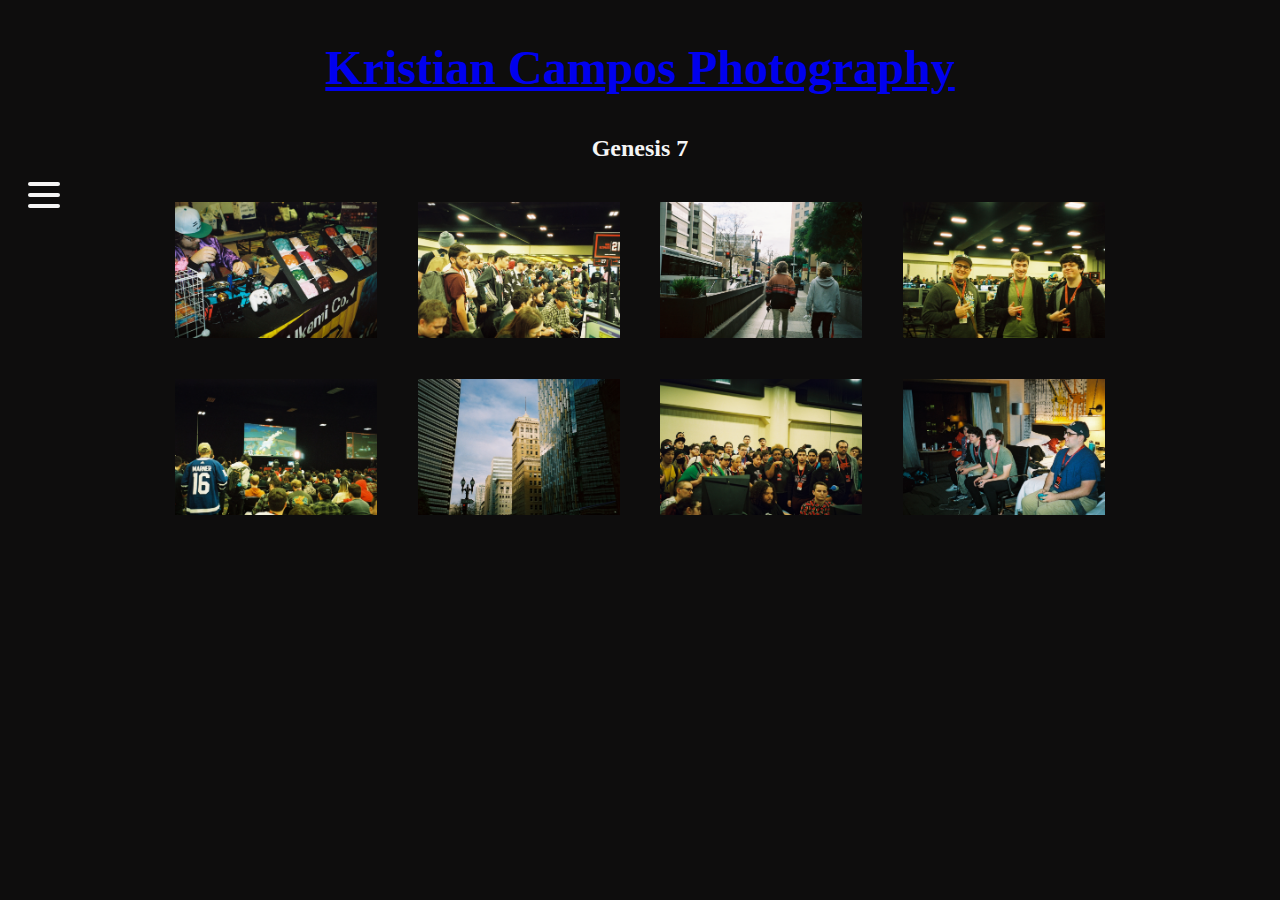
<file: genesis7.html>
<!DOCTYPE HTML>
<html>
  <head>
    <meta http-equiv="Content-Type" content="text/html; charset=utf-8">
    <meta http-equiv="Content-Style-Type" content="text/css">
    <title> Genesis 7</title>
    <meta name="Generator" content="Cocoa HTML Writer">
    <meta name="CocoaVersion" content="1894.6">
    <link rel="stylesheet" href="style.css">
  </head>
  
  <body>
    
    <header>
      <h1>
        <a href="/">
          <h2>Kristian Campos Photography</h2>
        </a>
      </h1>
      <h2>Genesis 7</h2>
    </header>

        <!-- nav bar -->

    <div id="nav" class="nav">
      <input class="checkbox" type="checkbox" name="" id="" />
      <div class="hamburger-lines">
        <span class="line line1"></span>
        <span class="line line2"></span>
        <span class="line line3"></span>
      </div>
      <div class="menu-items">
        <li><h2>Gallery</h2></li>
        <li><a href="/newyork">New York</a></li>
        <li><a href="/japan">Japan</a></li>
        <li><a href="/fioli">Fioli</a></li>
        <li><a href="/evo2022">EVO 2022</a></li>
        <li><a href="/ceo2022">CEO 2022</a></li>
        <li><a href="javascript:;">Genesis 7</a></li>
        <li><a href="/">home</a></li>
      </div>
  </div>
    
    <!-- Images used to open the lightbox -->
    <div id="thumbnails" class="gallery">
      <img class="hover-shadow" src="./photos/genesis7/controllers.jpg" alt="controllers" onclick="openModal();currentSlide(1)">
      <img class="hover-shadow" src="./photos/genesis7/crowd.jpg" alt="crowd watching games" onclick="openModal();currentSlide(2)">
      <img class="hover-shadow" src="./photos/genesis7/walking.jpg" alt="two people walking" onclick="openModal();currentSlide(3)">
      <img class="hover-shadow" src="./photos/genesis7/group.jpg" alt="group photo" onclick="openModal();currentSlide(4)">
      <img class="hover-shadow" src="./photos/genesis7/crowd3.jpg" alt="spectators" onclick="openModal();currentSlide(5)">
      <img class="hover-shadow" src="./photos/genesis7/skyline.jpg" alt="gaming" onclick="openModal();currentSlide(6)">
      <img class="hover-shadow" src="./photos/genesis7/crowd2.jpg" alt="spectators" onclick="openModal();currentSlide(7)">
      <img class="hover-shadow" src="./photos/genesis7/hotel.jpg" alt="close up photo" onclick="openModal();currentSlide(8)">
    </div>


    <!-- The Lightbox -->
    <div id="myModal" class="modal">

      <span id="close" class="close">&times;</span>
      
      <div class="modal-content">
        
        <div class="mySlides"><img src="./photos/genesis7/controllers.jpg" alt="controllers"></div>
        <div class="mySlides"><img src="./photos/genesis7/crowd.jpg" alt="crowd watching games"></div>
        <div class="mySlides"><img src="./photos/genesis7/walking.jpg" alt="two people walking"></div>
        <div class="mySlides"><img src="./photos/genesis7/group.jpg" alt="group photo"></div>
        <div class="mySlides"><img src="./photos//genesis7/crowd3.jpg" alt="bridge from alleyway"></div>
        <div class="mySlides"><img src="./photos/genesis7/skyline.jpg" alt="mural"></div>
        <div class="mySlides"><img src="./photos/genesis7/crowd2.jpg" alt="streets"></div>
        <div class="mySlides"><img src="./photos/genesis7/hotel.jpg" alt="foggy streets">
        </div>
        
        <!-- Next/previous controls -->
        <div class="controls">
          <a class="prev" onclick="plusSlides(-1)">&#10094 prev</a>

          <a class="next" onclick="plusSlides(1)">next &#10095;</a>
        </div>
      </div>
    </div>
    
    <footer class="foot">
    </footer>
    
    <script src="gallery.js"></script>
  </body>
</html>
</file>
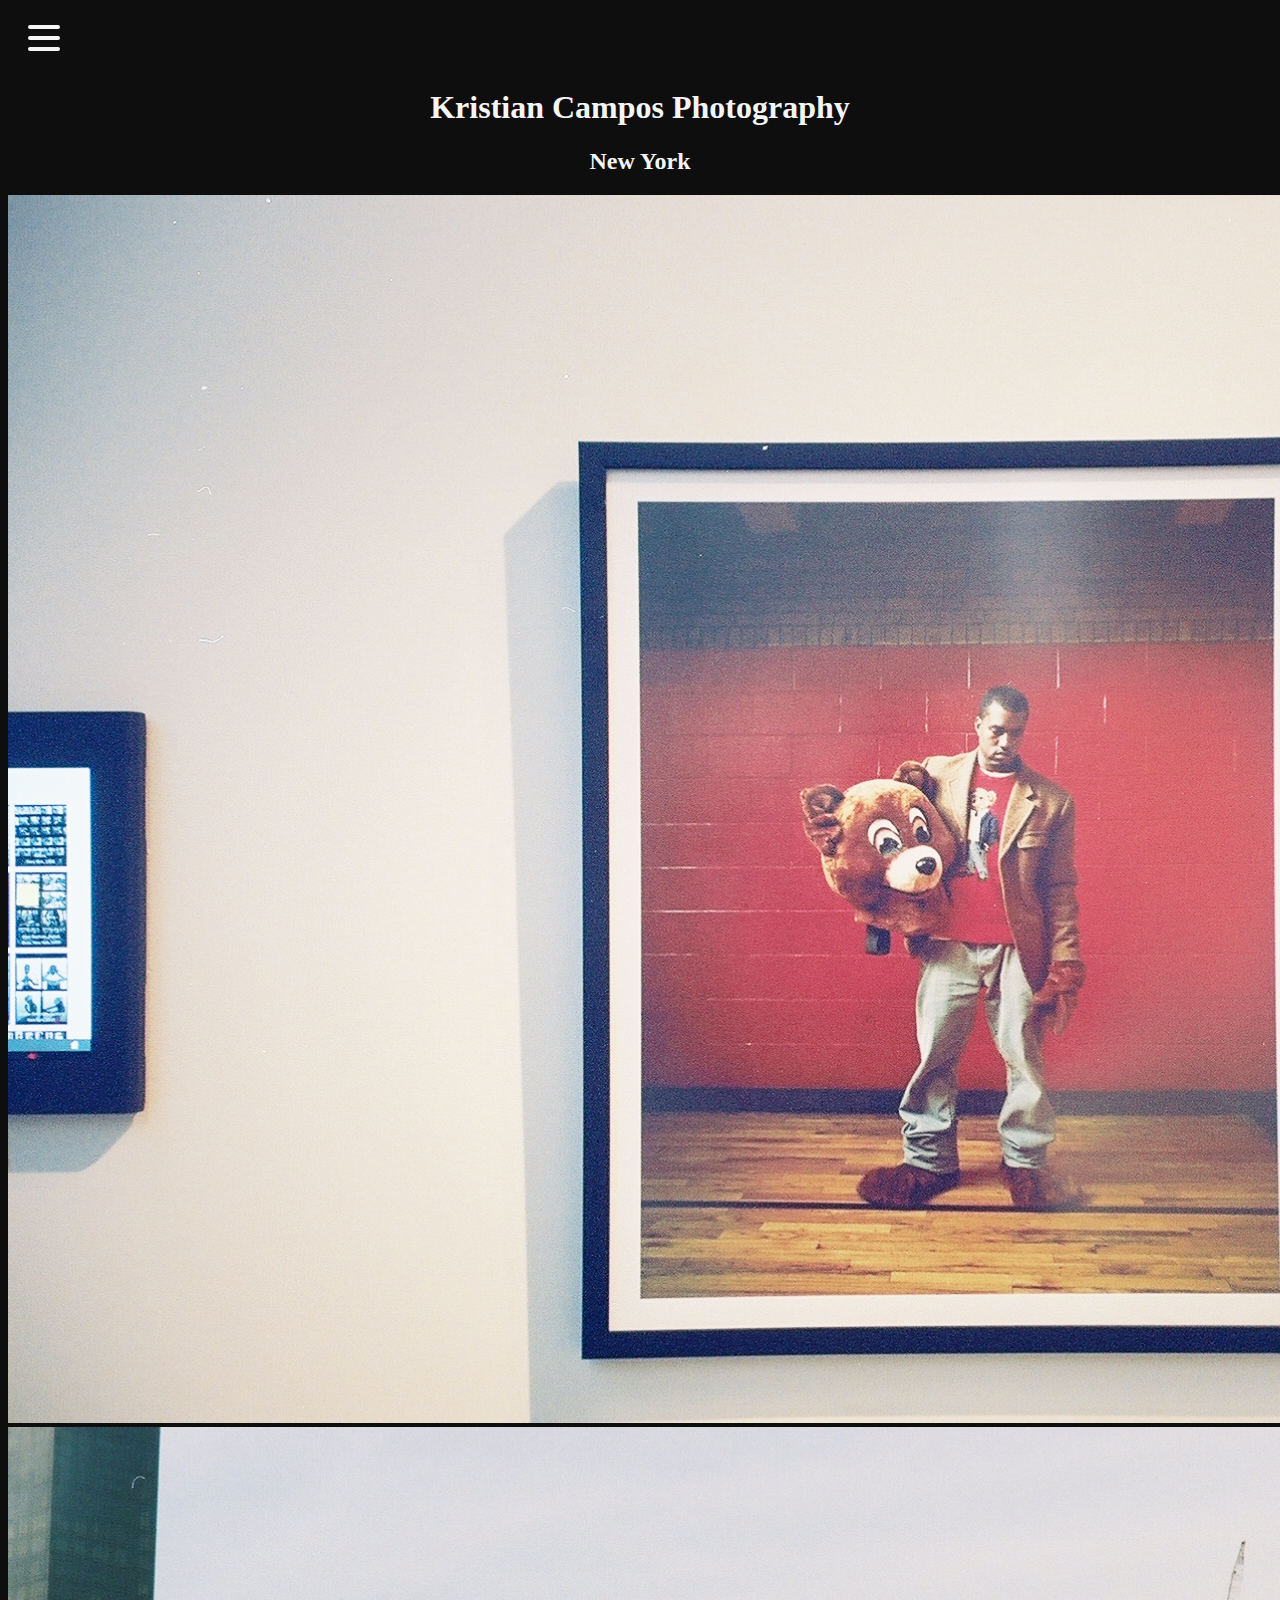
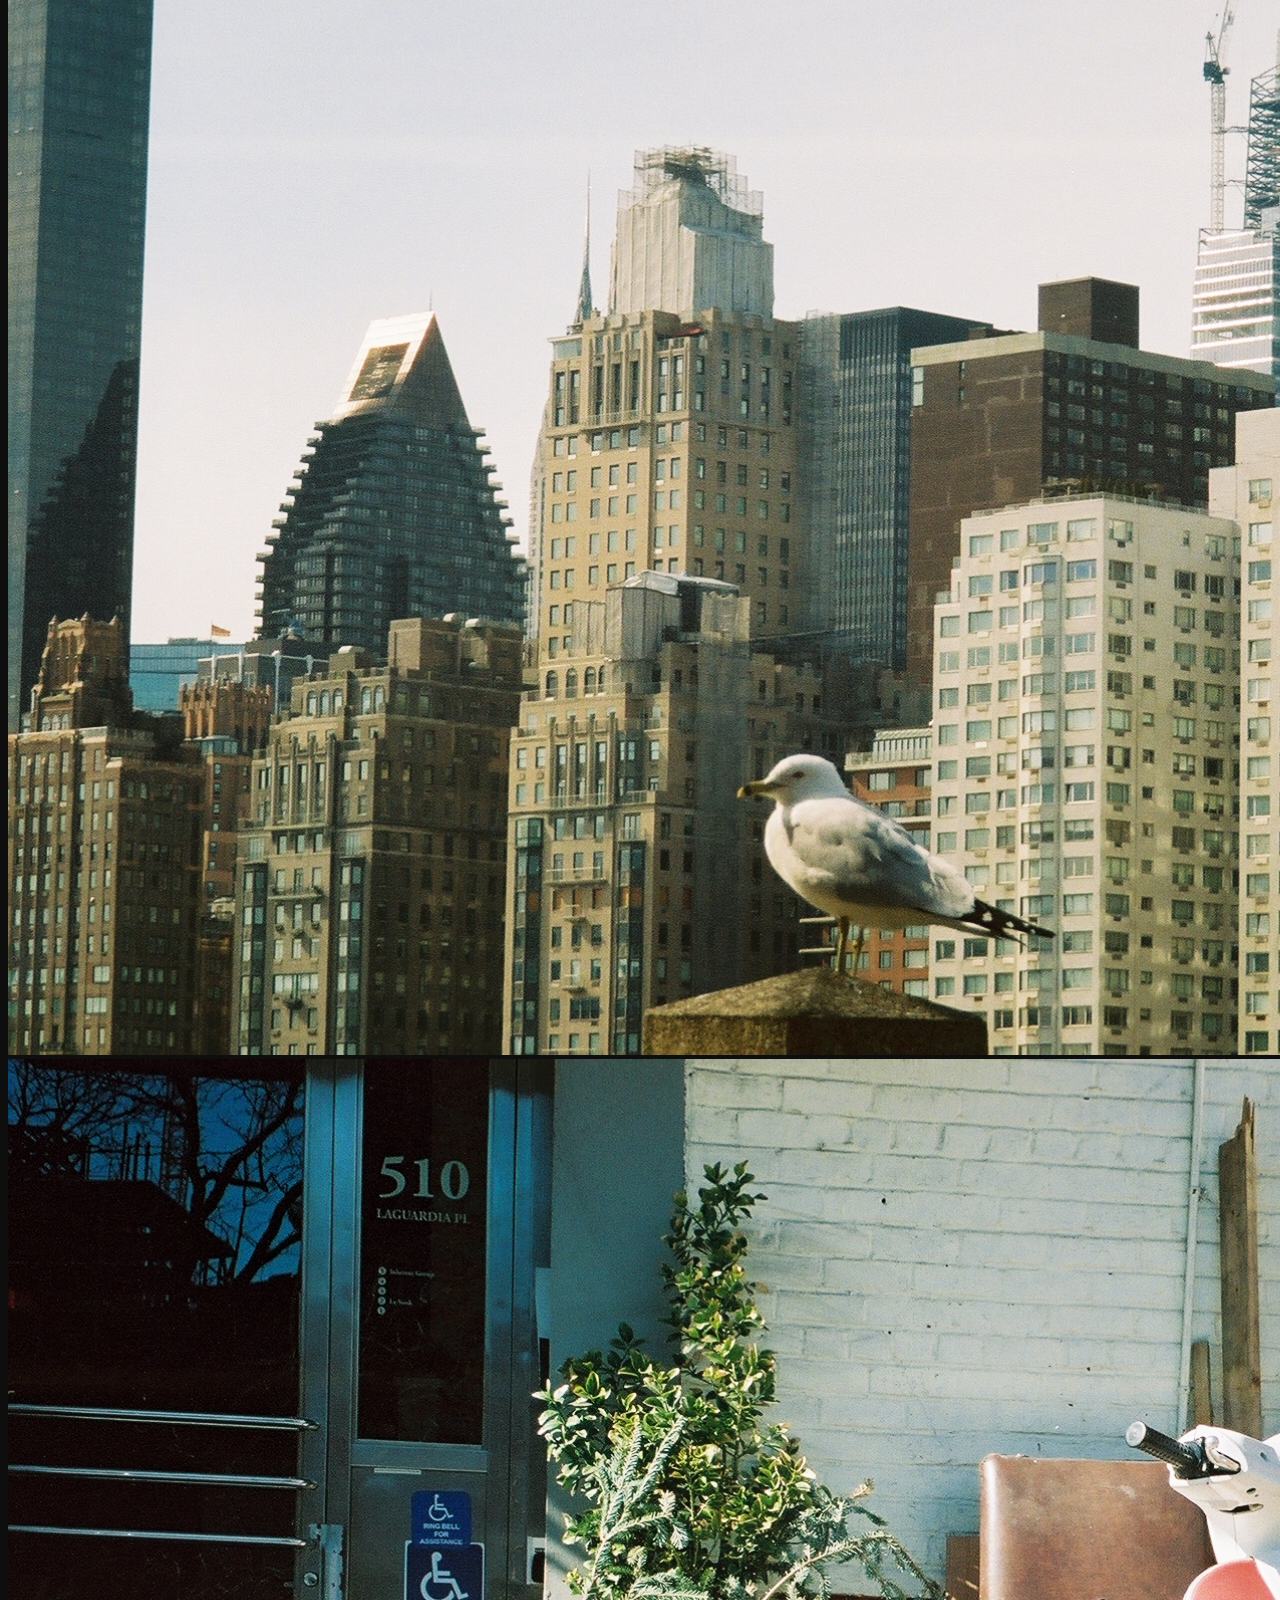
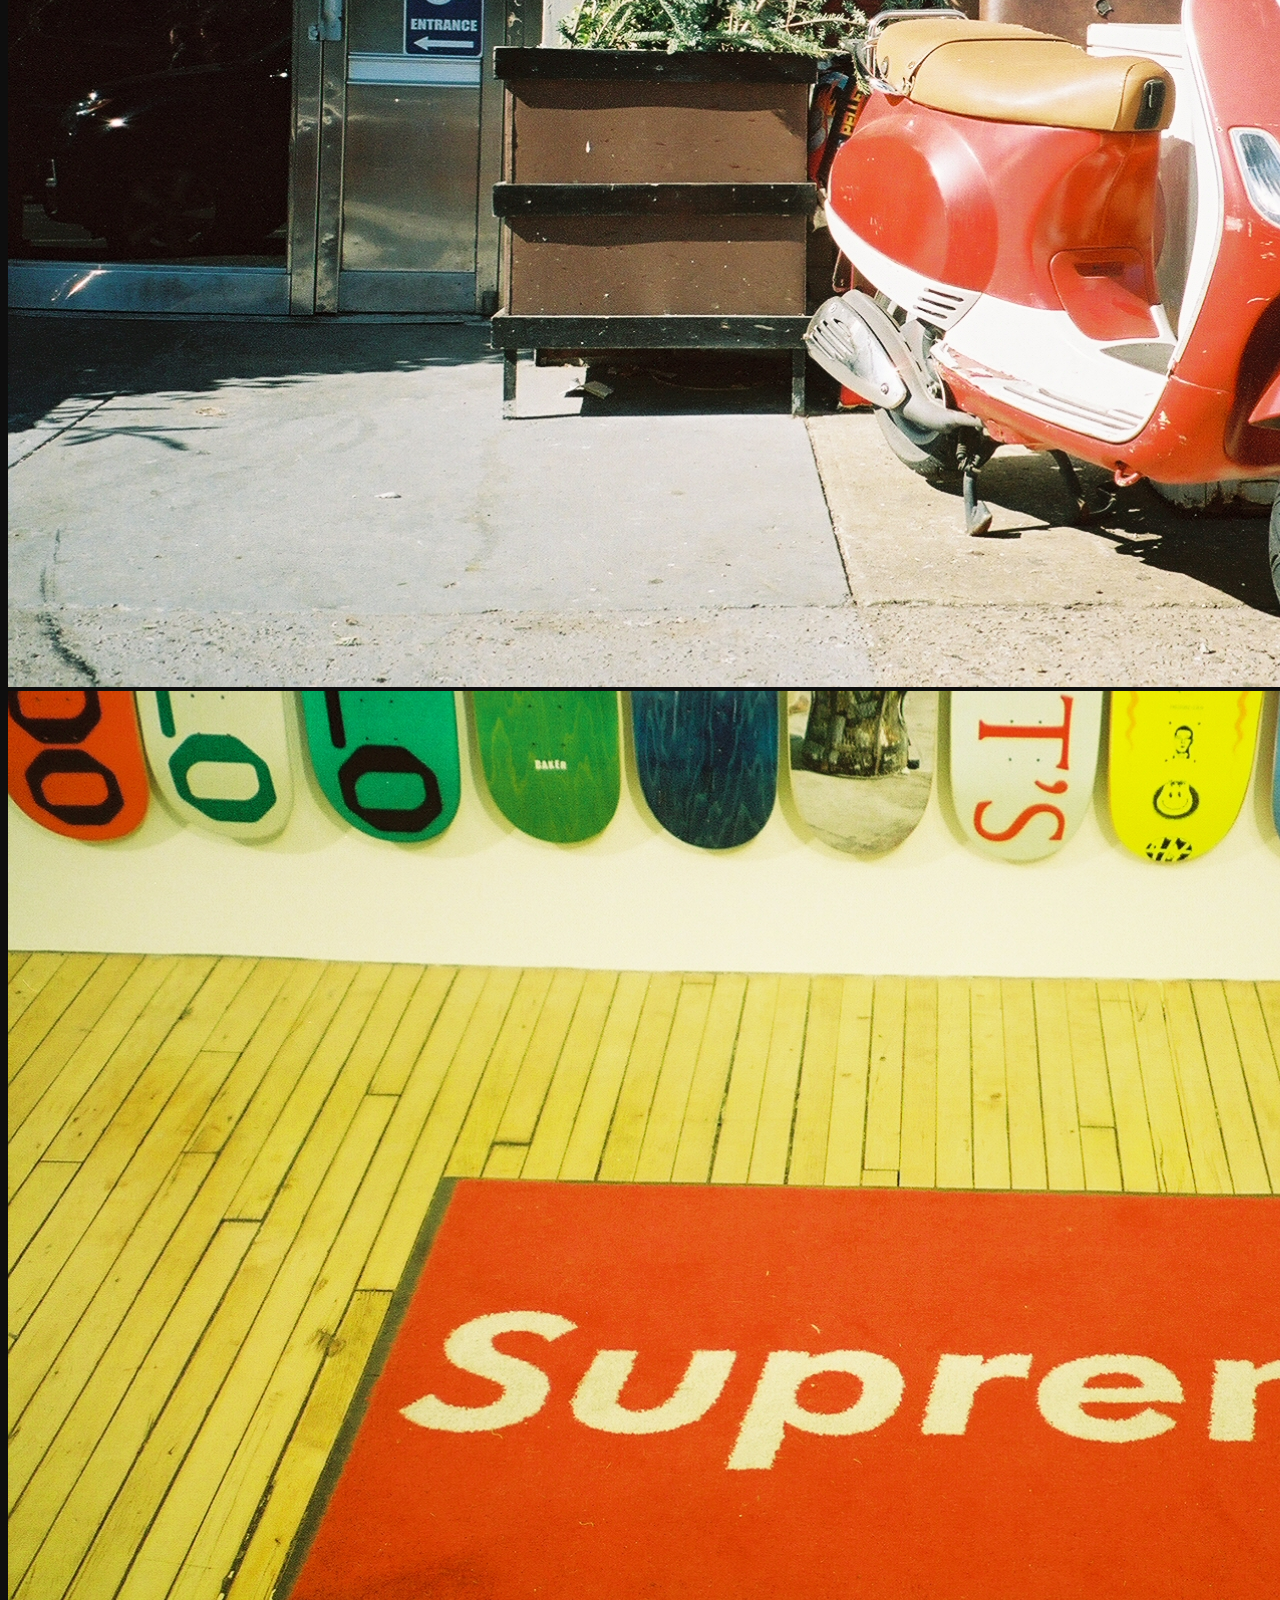
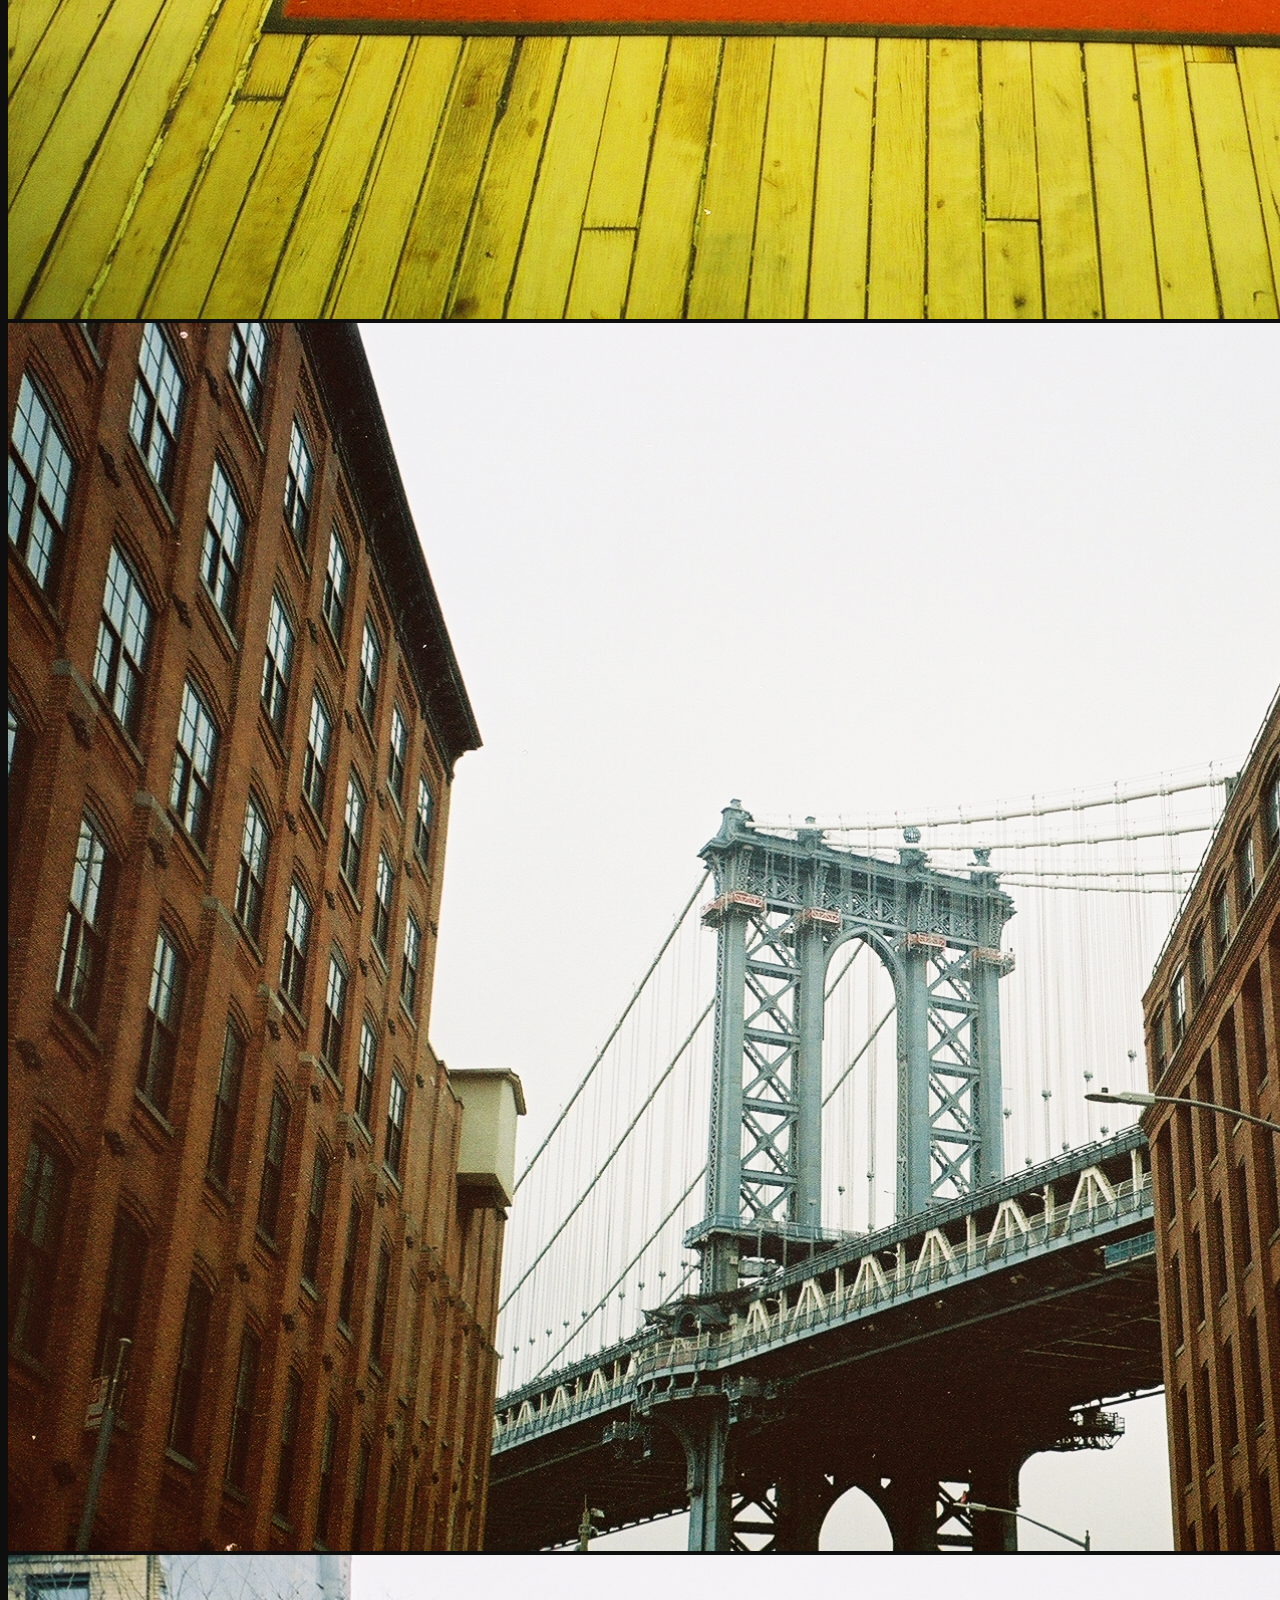
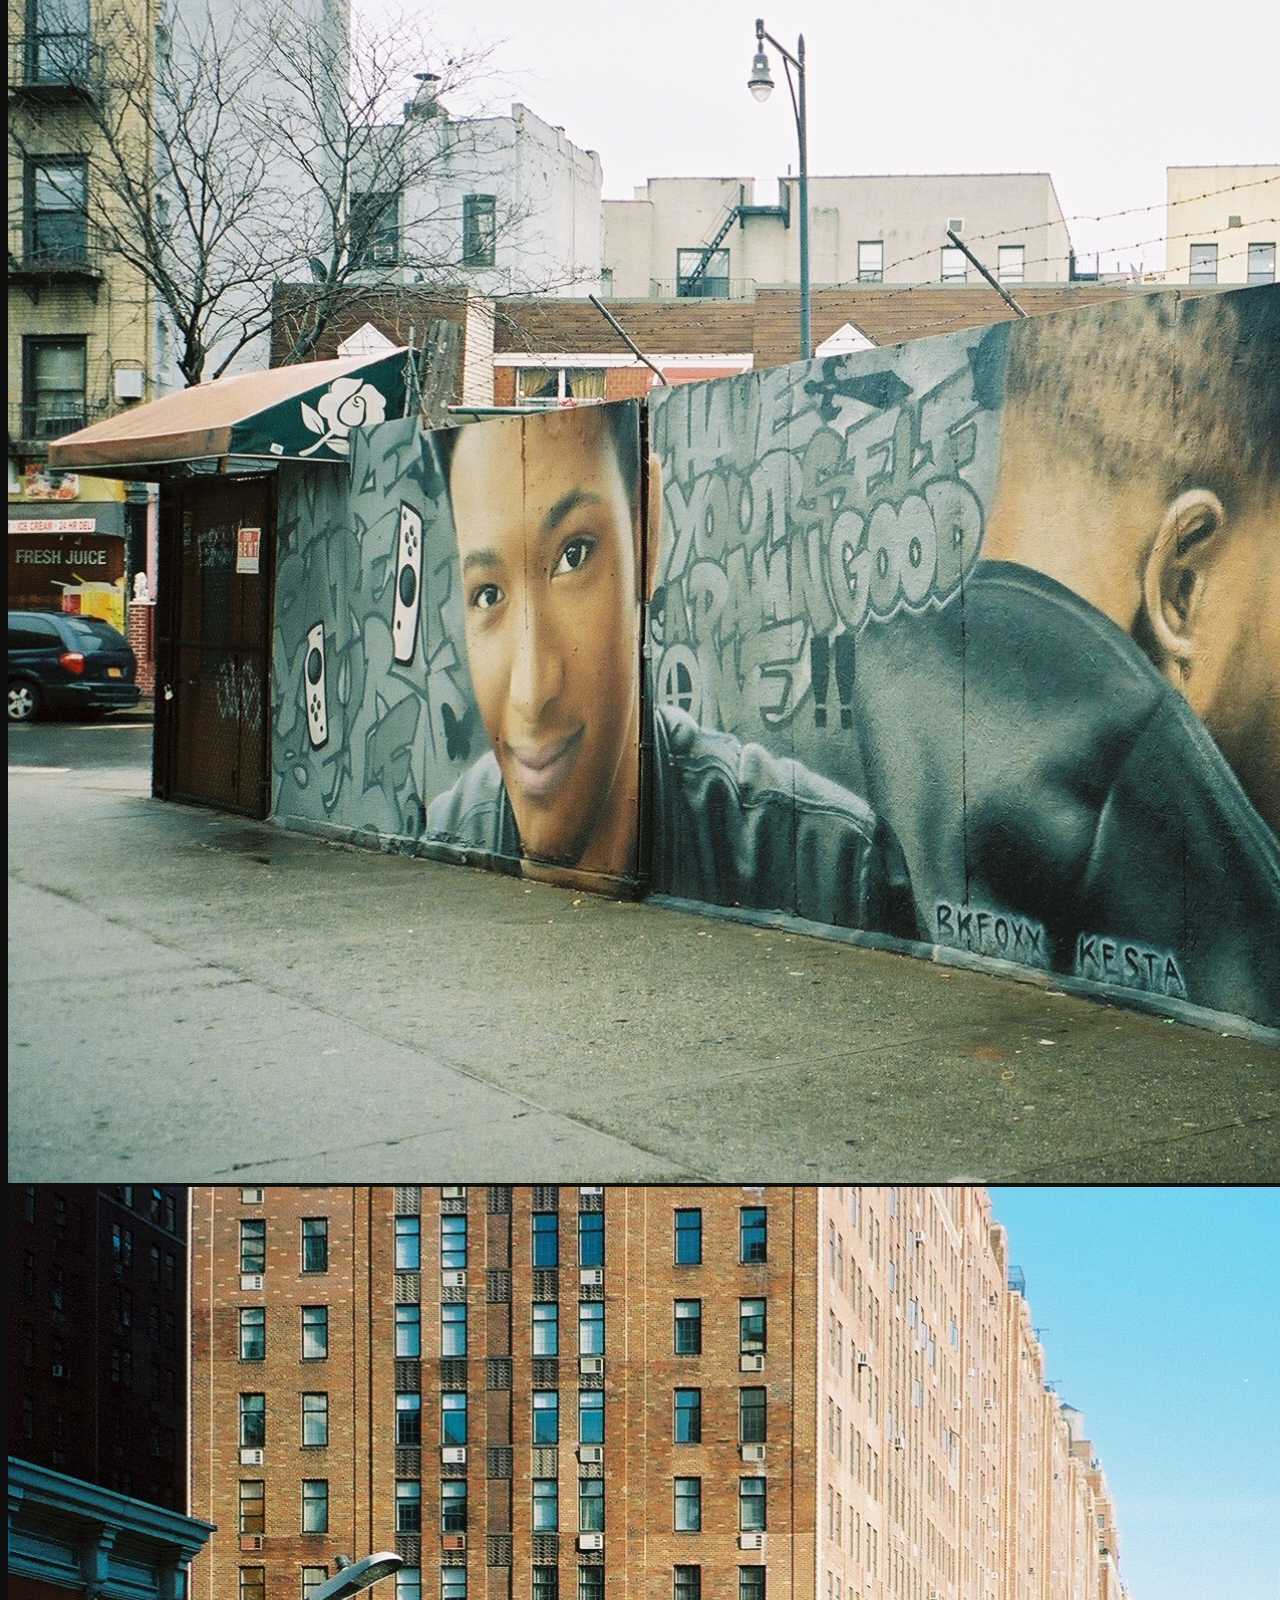
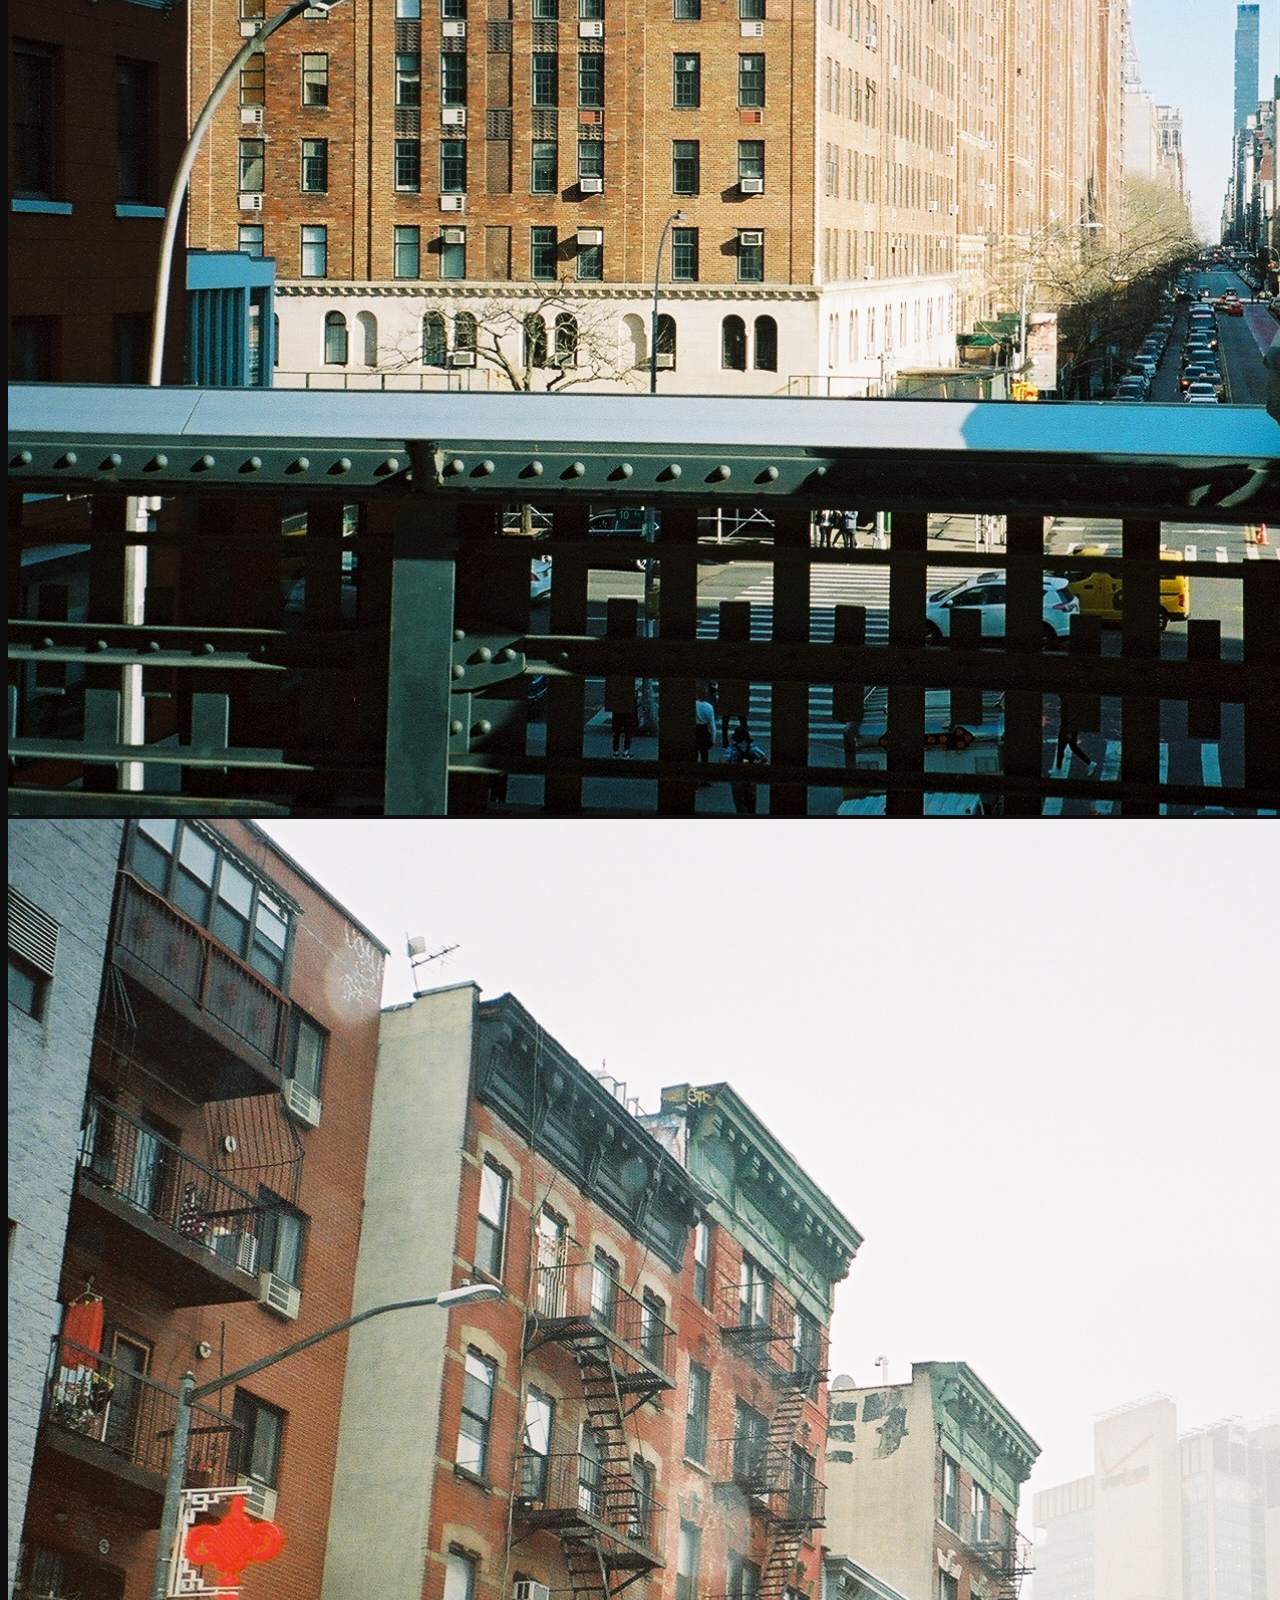
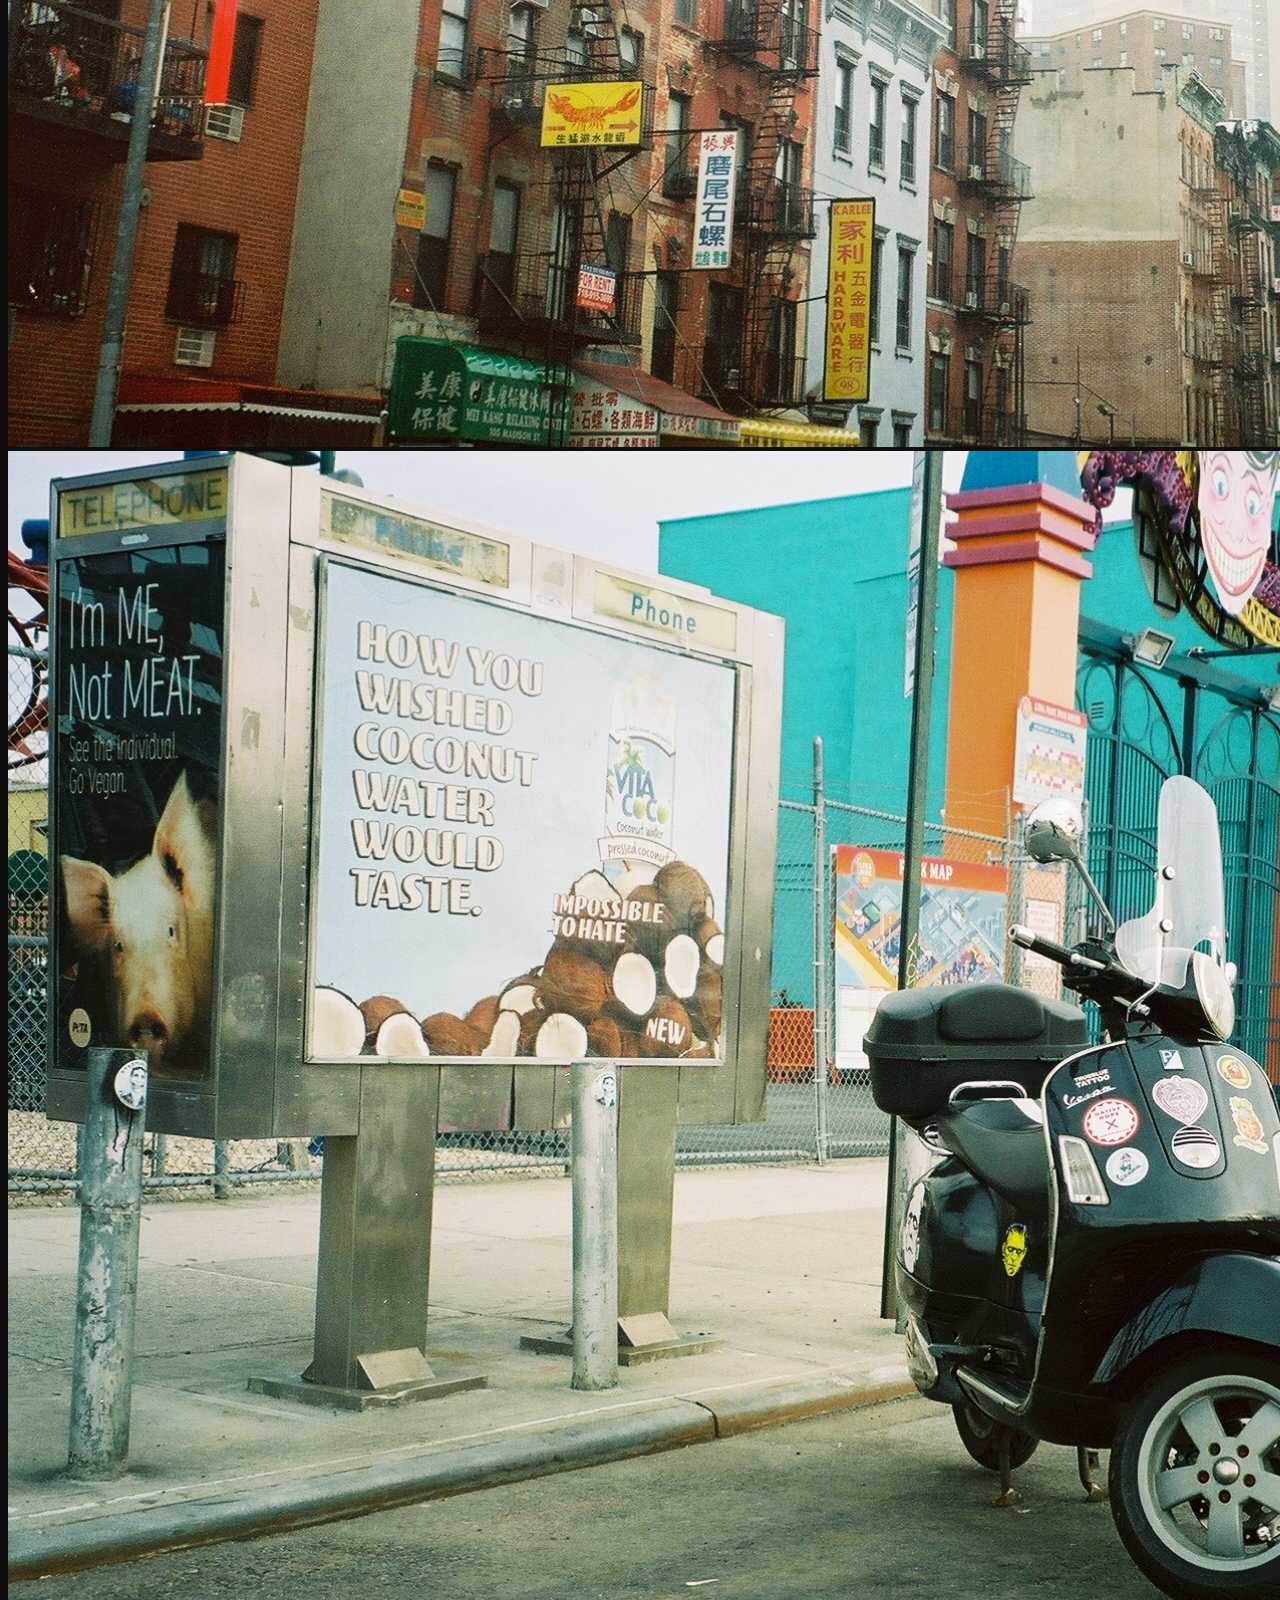
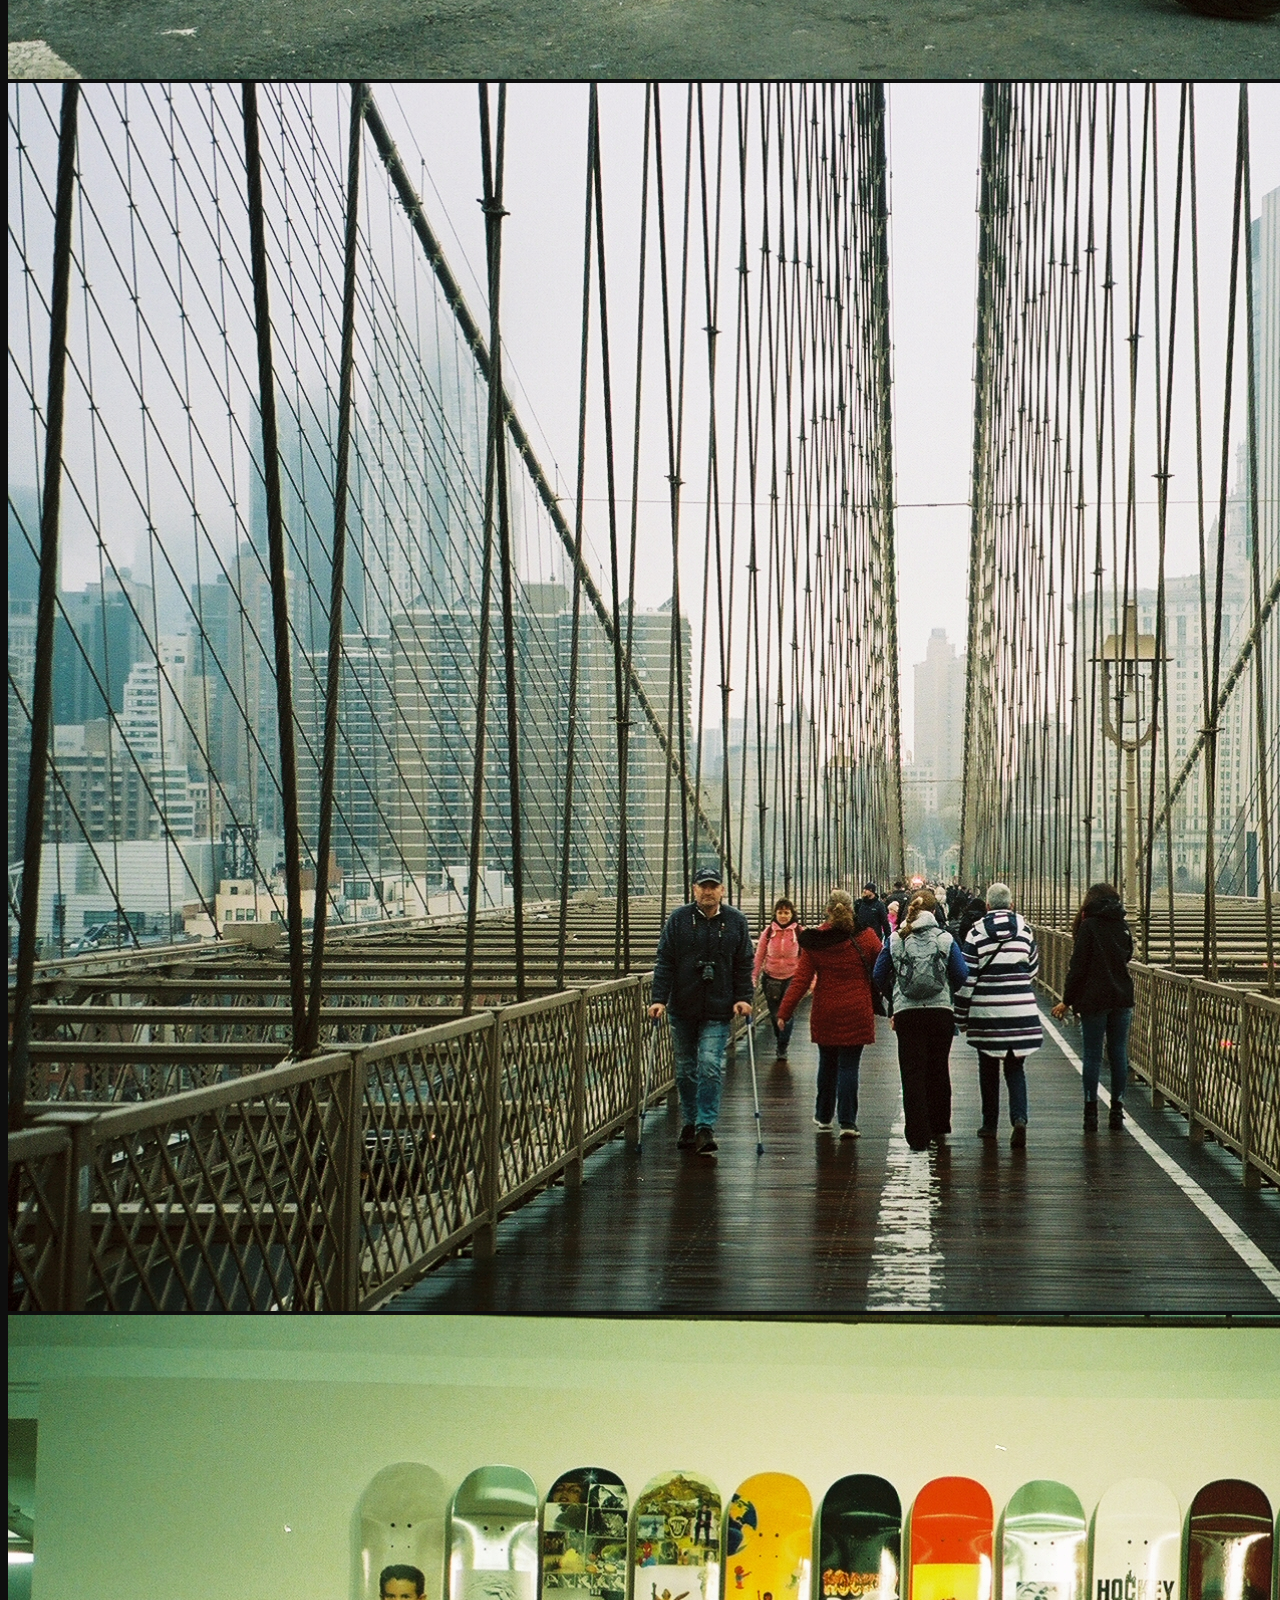
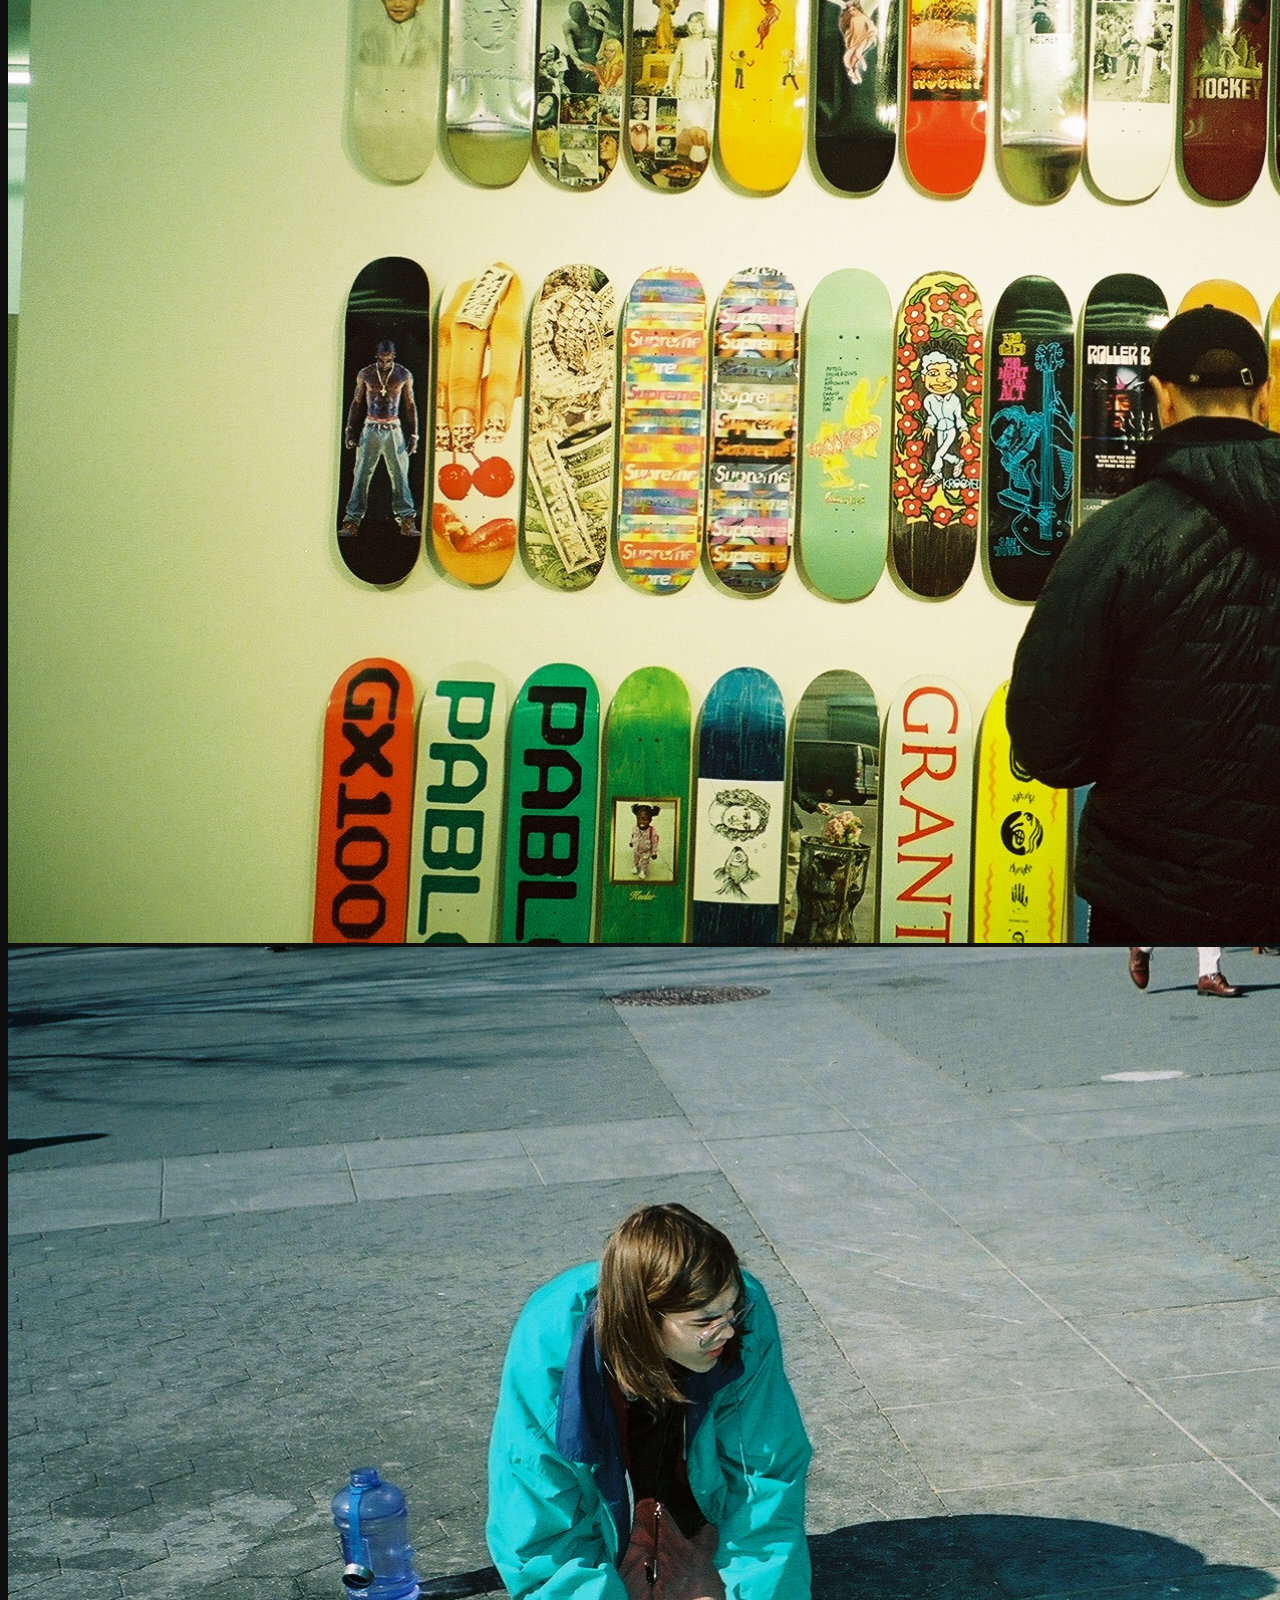
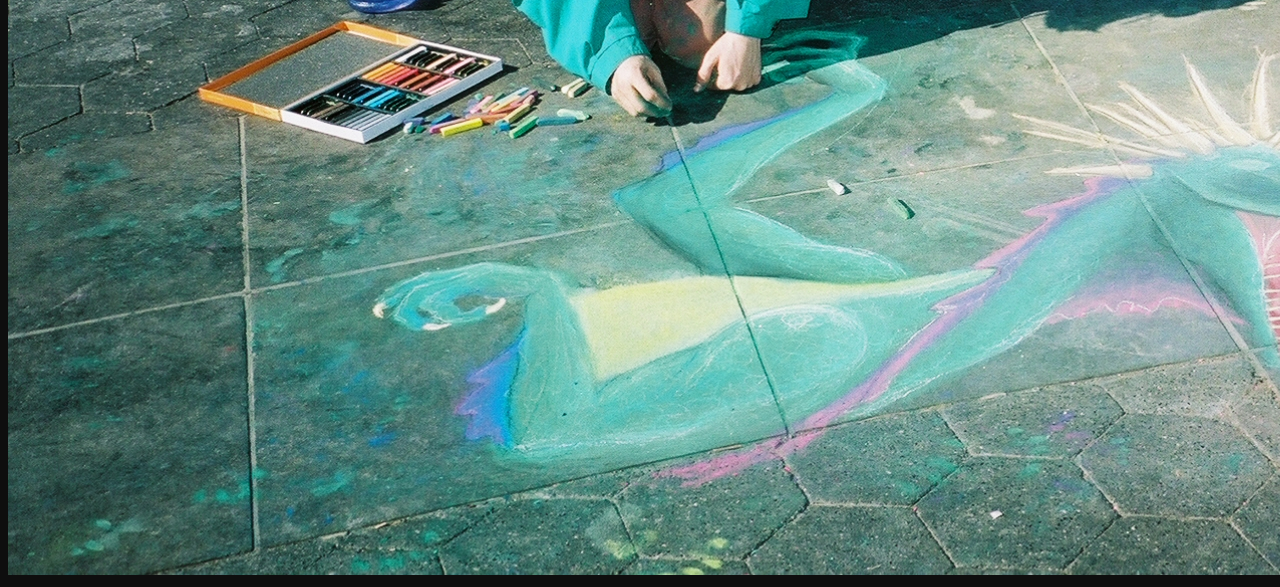
<file: New York.html>
<!DOCTYPE HTML>
<html>
  <head>
    <meta http-equiv="Content-Type" content="text/html; charset=utf-8">
    <meta http-equiv="Content-Style-Type" content="text/css">
    <title> New York </title>
    <meta name="Generator" content="Cocoa HTML Writer">
    <meta name="CocoaVersion" content="1894.6">
    <link rel="stylesheet" href="gallery.css">
  </head>
  
  <body>
    
    <header>
       <nav id="nav" class="nav">
        <div class="nav-container">
          <input class="checkbox" type="checkbox" name="" id="" />
          <div class="hamburger-lines">
            <span class="line line1"></span>
            <span class="line line2"></span>
            <span class="line line3"></span>
          </div>
          <div class="menu-items">
            <li><h2>Gallery</h2></li>
            <li><a href="#">NewYork</a></li>
            <li><a href="/fioli">Fioli</a></li>
            <li><a href="/evo2022">EVO 2023</a></li>
            <li><a href="/ceo2022">CEO 2023</a></li>
            <li><a href="/genesis8">Genesis 7</a></li>
            <li><a href="/index">home</a></li>
          </div>
        </div>
      </nav>
      <h1>Kristian Campos Photography</h1>
    </header>

    <div>
      <h2>New York</h>
    </div>
    
    <!-- Images used to open the lightbox -->
    <div id="thumbnails" class="gallery">
      <img class="hover-shadow" src="./photos/NewYork/kanye.jpg">
      <img class="hover-shadow" src="./photos/NewYork/bird.jpg">
      <img class="hover-shadow" src="./photos/NewYork/moped.jpg">
      <img class="hover-shadow" src="/photos/NewYork/rug.jpg">
      <img class="hover-shadow" src="/photos/NewYork/bridge.jpg">
      <img class="hover-shadow" src="/photos/NewYork/mural1.jpg">
      <img class="hover-shadow" src="/photos/NewYork/street.jpg">
      <img class="hover-shadow" src="/photos/NewYork/fog.jpg">
      <img class="hover-shadow" src="/photos/NewYork/moped2.jpg">
      <img class="hover-shadow" src="/photos/NewYork/bridge2.jpg">
      <img class="hover-shadow" src="/photos/NewYork/skateboards.jpg">
      <img class="hover-shadow" src="/photos/NewYork/art.jpg">
    </div>


    <!-- The Lightbox -->
    <div id="myModal" class="modal">

      <span id="close" class="close">&times;</span>
      
      <div class="modal-content">
        
        <div class="mySlides"><img src="/photos/NewYork/kanye.jpg" alt="kanye west"></div>
          
          <div class="mySlides"><img src="/photos/NewYork/bird.jpg" alt="bird"></div>
          
          <div class="mySlides"><img src="/photos/NewYork/moped.jpg" alt="red moped"></div>
          
          <div class="mySlides"><img src="/photos/NewYork/rug.jpg" alt="supreme rug"></div>

          <div class="mySlides"><img src="/photos//NewYork/bridge.jpg" alt="bridge from alleyway"></div>

          <div class="mySlides"><img src="/photos/NewYork/mural1.jpg" alt="mural"></div>

          <div class="mySlides"><img src="/photos/NewYork/street.jpg" alt="streets"></div>

          <div class="mySlides"><img src="/photos/NewYork/fog.jpg" alt="foggy streets"></div>

          <div class="mySlides"><img src="/photos/NewYork/moped2.jpg" alt="black moped"></div>

          <div class="mySlides"><img src="/photos/NewYork/bridge2.jpg" alt="photo on bridge"></div>

          <div class="mySlides"><img src="/photos/NewYork/skateboards.jpg" alt="wall of skateboards"></div>

          <div class="mySlides"><img src="/photos/NewYork/art.jpg" alt="street art"></div>
        
        <!-- Next/previous controls -->
        <div class="controls">
          <a class="prev" onclick="plusSlides(-1)">&#10094 prev</a>

          <a class="next" onclick="plusSlides(1)">next &#10095;</a>
        </div>
      </div>
    </div>
    
    <footer class="foot">
    </footer>
    
    <script src="gallery.js"></script>
  </body>
</html>
</file>
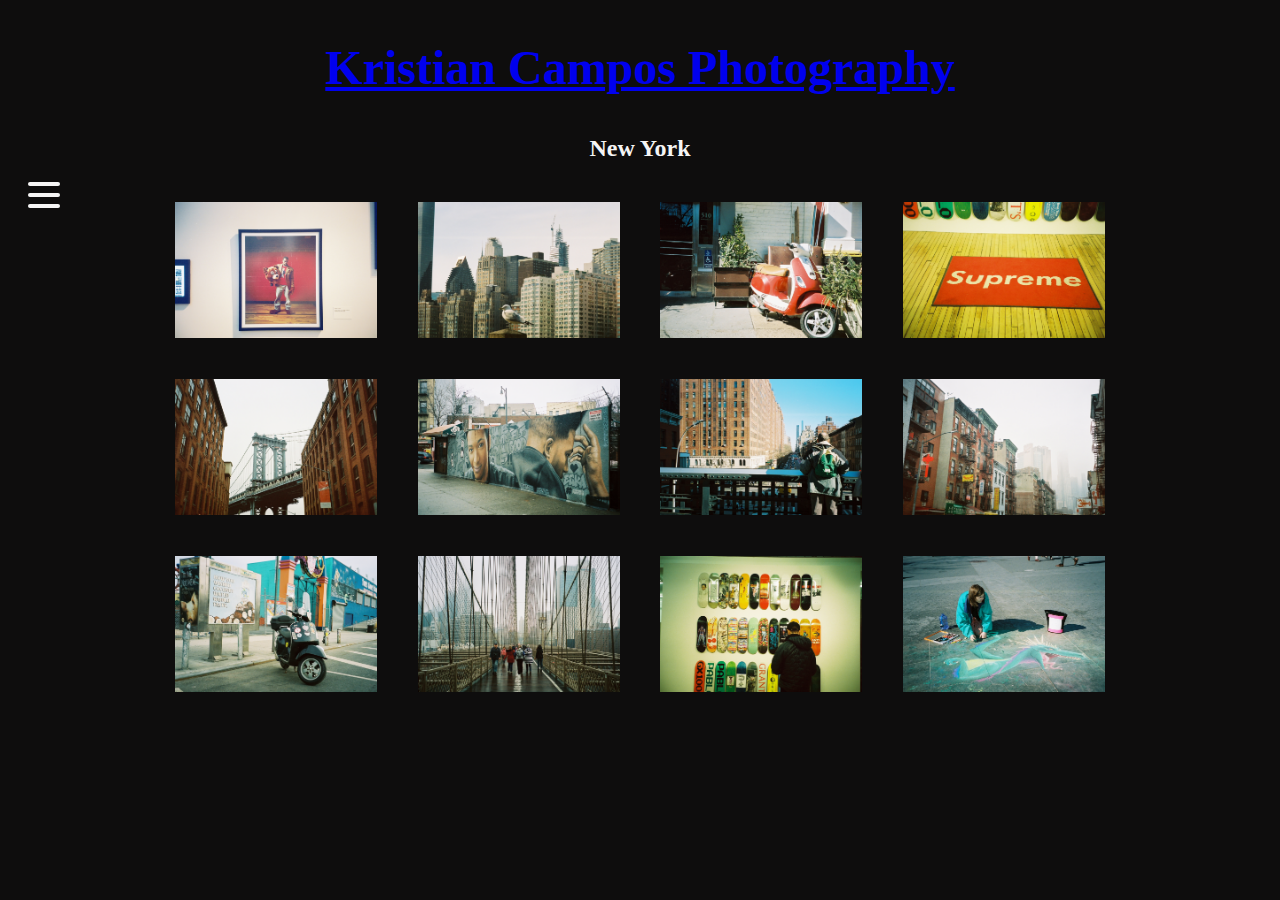
<file: newyork.html>
<!DOCTYPE HTML>
<html>
  <head>
    <meta http-equiv="Content-Type" content="text/html; charset=utf-8">
    <meta http-equiv="Content-Style-Type" content="text/css">
    <title> New York </title>
    <meta name="Generator" content="Cocoa HTML Writer">
    <meta name="CocoaVersion" content="1894.6">
    <link rel="stylesheet" href="style.css">
  </head>
  
  <body>
    
    <header>
      <h1>
        <a href="/">
          <h2>Kristian Campos Photography</h2>
        </a>
      </h1>
      <h2>New York</h2>
    </header>

        <!-- nav bar -->

    <div id="nav" class="nav">
      <input class="checkbox" type="checkbox" name="" id="" />
      <div class="hamburger-lines">
        <span class="line line1"></span>
        <span class="line line2"></span>
        <span class="line line3"></span>
      </div>
      <div class="menu-items">
        <li><h2>Gallery</h2></li>
        <li><a href="javascript:;">New York</a></li>
        <li><a href="/japan">Japan</a></li>
        <li><a href="/fioli">Fioli</a></li>
        <li><a href="/evo2022">EVO 2022</a></li>
        <li><a href="/ceo2022">CEO 2022</a></li>
        <li><a href="/genesis7">Genesis 7</a></li>
        <li><a href="/">home</a></li>
      </div>
  </div>
    
    <!-- Images used to open the lightbox -->
    <div id="thumbnails" class="gallery">
      <img class="hover-shadow" src="./photos/NewYork/kanye.jpg" alt="kanye west" onclick="openModal();currentSlide(1)">
      <img class="hover-shadow" src="./photos/NewYork/bird.jpg" alt="bird" onclick="openModal();currentSlide(2)">
      <img class="hover-shadow" src="./photos/NewYork/moped.jpg" alt="red moped" onclick="openModal();currentSlide(3)">
      <img class="hover-shadow" src="./photos/NewYork/rug.jpg" alt="supreme rug" onclick="openModal();currentSlide(4)">
      <img class="hover-shadow" src="./photos/NewYork/bridge.jpg" alt="bridge" onclick="openModal();currentSlide(5)">
      <img class="hover-shadow" src="./photos/NewYork/mural1.jpg" alt="mural" onclick="openModal();currentSlide(6)">
      <img class="hover-shadow" src="./photos/NewYork/street.jpg" alt="streets" onclick="openModal();currentSlide(7)">
      <img class="hover-shadow" src="./photos/NewYork/fog.jpg" alt="foggy streets" onclick="openModal();currentSlide(8)">
      <img class="hover-shadow" src="./photos/NewYork/moped2.jpg" alt="black moped" onclick="openModal();currentSlide(9)">
      <img class="hover-shadow" src="./photos/NewYork/bridge2.jpg" alt="photo on bridge" onclick="openModal();currentSlide(10)">
      <img class="hover-shadow" src="./photos/NewYork/skateboards.jpg" alt="wall of skateboards" onclick="openModal();currentSlide(11)">
      <img class="hover-shadow" src="./photos/NewYork/art.jpg" alt="street art" onclick="openModal();currentSlide(12)">
    </div>


    <!-- The Lightbox -->
    <div id="myModal" class="modal">

      <span id="close" class="close">&times;</span>
      
      <div class="modal-content">
        <div class="mySlides"><img src="./photos/NewYork/kanye.jpg" alt="kanye west"></div>
        <div class="mySlides"><img src="./photos/NewYork/bird.jpg" alt="bird"></div>   
        <div class="mySlides"><img src="./photos/NewYork/moped.jpg" alt="red moped"></div>
        <div class="mySlides"><img src="./photos/NewYork/rug.jpg" alt="supreme rug"></div>
        <div class="mySlides"><img src="./photos//NewYork/bridge.jpg" alt="bridge"></div>
        <div class="mySlides"><img src="./photos/NewYork/mural1.jpg" alt="mural"></div>
        <div class="mySlides"><img src="./photos/NewYork/street.jpg" alt="streets"></div>
        <div class="mySlides"><img src="./photos/NewYork/fog.jpg" alt="foggy streets"></div>
        <div class="mySlides"><img src="./photos/NewYork/moped2.jpg" alt="black moped"></div>
        <div class="mySlides"><img src="./photos/NewYork/bridge2.jpg" alt="photo on bridge"></div>
        <div class="mySlides"><img src="./photos/NewYork/skateboards.jpg" alt="wall of skateboards"></div>
        <div class="mySlides"><img src="./photos/NewYork/art.jpg" alt="street art"></div>
        
        <!-- Next/previous controls -->
        <div class="controls">
          <a class="prev" onclick="plusSlides(-1)">&#10094 prev</a>

          <a class="next" onclick="plusSlides(1)">next &#10095;</a>
        </div>
      </div>
    </div>
    
    <footer class="foot">
    </footer>
    
    <script src="gallery.js"></script>
  </body>
</html>
</file>
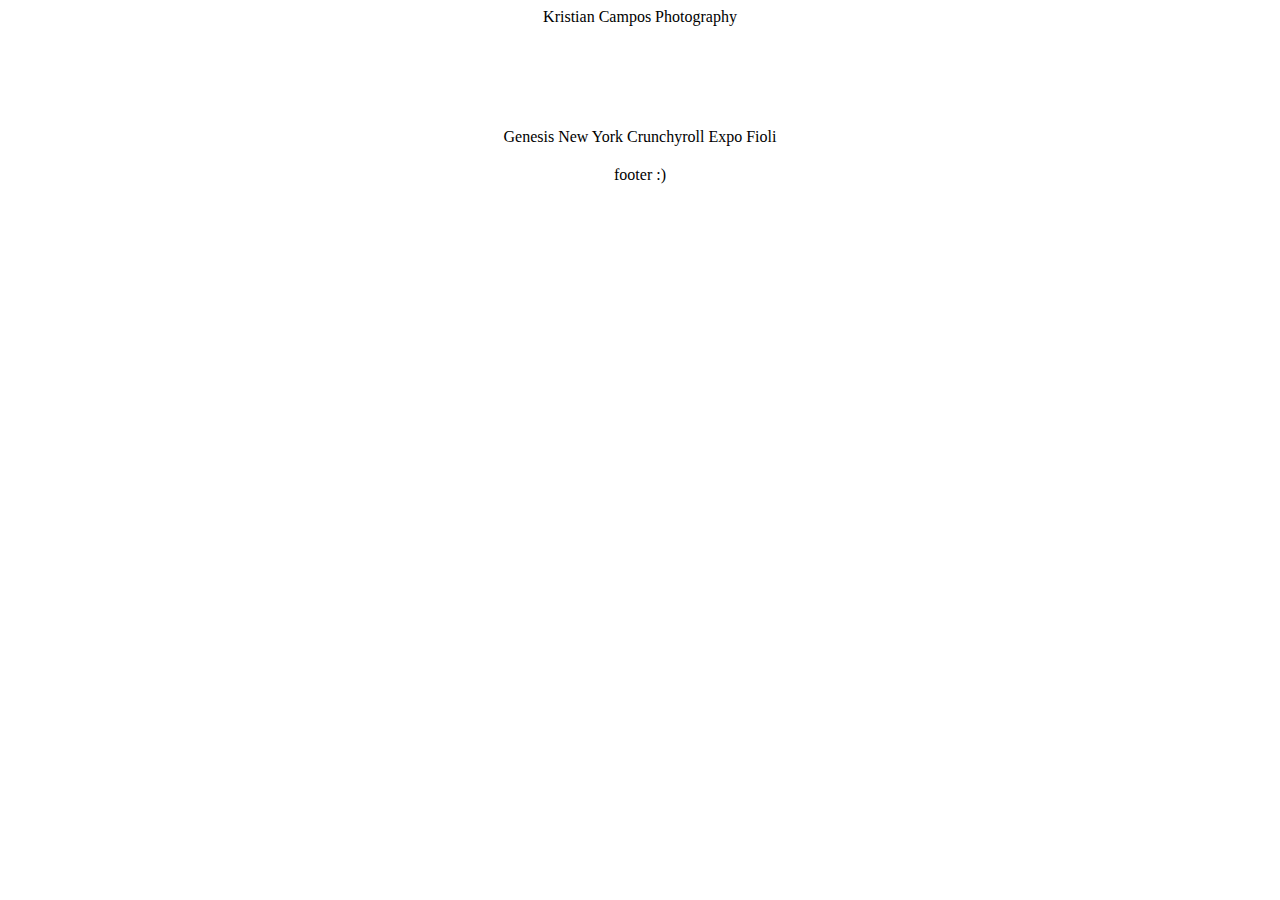
<file: portfolio.html>
<!DOCTYPE html PUBLIC "-//W3C//DTD HTML 4.01//EN" "http://www.w3.org/TR/html4/strict.dtd">
<html>

<head>
  <meta http-equiv="Content-Type" content="text/html; charset=utf-8">
  <meta http-equiv="Content-Style-Type" content="text/css">
  <title> Portfoilio </title>
  <meta name="Generator" content="Cocoa HTML Writer">
  <meta name="CocoaVersion" content="1894.6">
  <style type="text/css">
    .head {
      background-color: white;
      height: 100px;
      margin-bottom: 20px;
    }

    .body {
      background-color: white;
      text-align: center;
    }

    .project {
      display: block;
      margin-left: auto;
      margin-right: auto;
      height: 500px;
      width: 50%;
      background-color: white;
      align-items: center;
      text-align: start;
    }

    .foot {
      background-color: white;
      height: 100px;
      margin-top: 20px;
    }
  </style>

</head>

<header class="head">
  Kristian Campos Photography
</header>


<body class="body">

  <div>
    Genesis
    New York
    Crunchyroll Expo
    Fioli
  </div>
</body>

<footer class="foot">
  footer :)

</footer>

</html>
</file>
<file: style.css>
/* body */

header {
    display: block;
    text-align: center;
    align-items: center;
}

body {
    background: #0e0d0d;
    color: whitesmoke;
    text-align: center;
}

/* homepage */

.featured {
    display: flex;
    flex-wrap: wrap;
    margin-left: 10%;
    margin-right: 10%;
    justify-content: center;
}

.page-link {
    width: 20%;
    margin: 2%;
    transition: 0.2s;
}

.page-link img {
    padding: 0;
    width: 100%;
}

.page-link img:hover {
    box-shadow: 0 4px 8px 0 #4e4e4e;
    cursor: pointer;
}

/* photo thumbnails */

.gallery {
    display: flex;
    flex-wrap: wrap;
    margin-left: 10%;
    margin-right: 10%;
    justify-content: center;
}

.hover-shadow {
    width: 20%;
    margin: 2%;
    transition: 0.2s;
}

.hover-shadow:hover {
    box-shadow: 0 4px 8px 0 #4e4e4e;
    cursor: pointer;
}

/* sidebar */

.nav {
    width: 15%;
    position: fixed;
    text-align: start;
}

.nav-container {
    display: block;
    position: relative;
    justify-content: space-between;
    height: 60px;
}

.nav-container a:hover {
    font-weight: bolder;
}

.nav-container li {
    list-style: none;
}

.nav-container a {
    text-decoration: none;
    color: whitesmoke;
}

.checkbox {
    border: solid gr;
    position: absolute;
    display: block;
    height: 32px;
    width: 32px;
    left: 20px;
    z-index: 5;
    opacity: 0;
    cursor: pointer;
}

.hamburger-lines {
    height: 26px;
    width: 32px;
    position: absolute;
    left: 20px;
    display: flex;
    flex-direction: column;
    justify-content: space-between;
}

.line {
    display: block;
    height: 4px;
    width: 100%;
    border-radius: 10px;
    background: whitesmoke;
}

.line1 {
    transform-origin: 0% 0%;
    transition: transform 0.6s ease-in-out;
}

.line2 {
    transition: transform 0.4s ease-in-out;
}

.line3 {
    transform-origin: 0% 100%;
    transition: transform 0.6s ease-in-out;
}

.menu-items {
    padding-top: 100px;
    height: 100%;
    width: 100%;
    transform: translate(-150%);
    transition: transform 0.5s ease-in-out;
}

.menu-items li {
    margin-bottom: 1.2rem;
    font-size: 36px;
    font-weight: 500;
    text-align: start;
}

.nav-container input[type="checkbox"]:checked~.menu-items {
    transform: translateX(0);
}

.nav-container input[type="checkbox"]:checked~.hamburger-lines .line1 {
    transform: rotate(45deg);
}

.nav-container input[type="checkbox"]:checked~.hamburger-lines .line2 {
    transform: scaleY(0);
}

.nav-container input[type="checkbox"]:checked~.hamburger-lines .line3 {
    transform: rotate(-45deg);
}

.nav-container input[type="checkbox"]:checked~.logo {
    display: none;
}

/* lightbox background */

.modal {
    display: none;
    position: fixed;
    left: 0;
    top: 0;
    width: 100%;
    height: 100%;
    background-color: black;
}

/* lightbox Content */

.modal-content {
    margin-top: 150px;
    margin-left: auto;
    margin-right: auto;
    width: 70%;
}

/* Close Button */

.close {
    color: white;
    position: absolute;
    top: 10px;
    right: 25px;
    font-size: 48px;
    font-weight: bold;
}

.close:hover,
.close:focus {
    color: #999;
    text-decoration: none;
    cursor: pointer;
}

/* Hide the slides by default */

.mySlides {
    display: none;
}

.mySlides img {
    width: 75%;
}

/* Next & previous buttons */

.controls {
    margin-top: 50px;
}

.prev,
.next {
    margin-left: 50px;
    margin-right: 50px;
    cursor: pointer;
    color: white;
    font-weight: bold;
    font-size: 24px;
    transition: 0.6s ease;
    border-radius: 0 3px 3px 0;
    user-select: none;
    -webkit-user-select: none;
}

.prev:hover,
.next:hover {
    color: #999;
}

/* mobile view */

@media screen and (max-width: 990px) {

    /* body */

    h1,h2,h3 {
        font-size: 24px;
    }



    /* home page */

    .page-link {
        width: 35%;
        margin: 2%;
        transition: 0.2s;
    }
    
    .page-link img {
        padding: 0;
        width: 100%;
    }
    
    .page-link img:hover {
        box-shadow: 0 4px 8px 0 #4e4e4e;
        cursor: pointer;
    }

    /* galleries */

    .gallery {
        display: flex;
        flex-wrap: wrap;
        margin-left: 15%;
        margin-right: 15%;
        justify-content: center;
    }

    .hover-shadow {
        width: 45%;
        margin: 1%;
        transition: 0.2s;
    }

    .nav {
        width: 25%;
        position: fixed;
        text-align: start;
    }

    .line {
        display: block;
        height: 4px;
        width: 100%;
        background: whitesmoke;
    }

    .menu-items h2 {
        font-size: 46px;
    }
    
    .menu-items li {
        margin-bottom: 10%;
        font-size: 36px;
        text-align: start;
    }

    /* Close Button */

.close {
    color: white;
    position: absolute;
    top: 10px;
    right: 25px;
    font-size: 56px;
    font-weight: bold;
}

    .modal-content {
        margin-top: 50%;
        width: 100%;
    }

    .modal-content img {
        width: 90%;
    }

    .controls {
        margin-top: 50px;
    }
    
    .prev,
    .next {
        margin-left: 50px;
        margin-right: 50px;
        cursor: pointer;
        color: white;
        font-weight: bold;
        font-size: 32px;
        transition: 0.6s ease;
        border-radius: 0 3px 3px 0;
        user-select: none;
        -webkit-user-select: none;
    }
}

/* tablet view */
</file>
<file: gallery.css>
body {
    background: #0e0e0e;
    color: whitesmoke;
    text-align: center;
}

.row img {
    width: 50%;
}

/* sidebar css */

.nav {
    width: 10%;
}

.nav-container {
    display: block;
    position: relative;
    justify-content: space-between;
    align-items: center;
    height: 60px;
}

.nav-container a:hover {
    font-weight: bolder;
}

.nav-container li {
    list-style: none;
}

.nav-container a {
    text-decoration: none;
    color: whitesmoke;
    font-weight: 500;
    font-size: 1.2rem;
    padding: 0.7rem;
}

.checkbox {
    position: absolute;
    display: block;
    height: 32px;
    width: 32px;
    top: 20px;
    left: 20px;
    z-index: 5;
    opacity: 0;
    cursor: pointer;
}

.hamburger-lines {
    display: block;
    height: 26px;
    width: 32px;
    position: absolute;
    top: 17px;
    left: 20px;
    z-index: 2;
    display: flex;
    flex-direction: column;
    justify-content: space-between;
}

.line {
    display: block;
    height: 4px;
    width: 100%;
    border-radius: 10px;
    background: whitesmoke;
}

.line1 {
    transform-origin: 0% 0%;
    transition: transform 0.6s ease-in-out;
}

.line2 {
    transition: transform 0.4s ease-in-out;
}

.line3 {
    transform-origin: 0% 100%;
    transition: transform 0.6s ease-in-out;
}

.menu-items {
    padding-top: 100px;
    height: 100vh;
    width: 100%;
    transform: translate(-150%);
    margin-left: -40px;
    padding-left: 50px;
    transition: transform 0.5s ease-in-out;
    text-align: left;
}

.menu-items li {
    margin-bottom: 1.2rem;
    font-size: 1.5rem;
    font-weight: 500;
}

.nav-container input[type="checkbox"]:checked~.menu-items {
    transform: translateX(0);
}

.nav-container input[type="checkbox"]:checked~.hamburger-lines .line1 {
    transform: rotate(45deg);
}

.nav-container input[type="checkbox"]:checked~.hamburger-lines .line2 {
    transform: scaleY(0);
}

.nav-container input[type="checkbox"]:checked~.hamburger-lines .line3 {
    transform: rotate(-45deg);
}

.nav-container input[type="checkbox"]:checked~.logo {
    display: none;
}


/* Create four equal columns that floats next to eachother */
.column {
    float: left;
    width: 25%;
}

/* The Modal (background) */
.modal {
    display: none;
    position: fixed;
    padding-top: 100px;
    left: 0;
    top: 0;
    width: 100%;
    height: 100%;
    overflow: auto;
    background-color: black;
}

/* Modal Content */
.modal-content {
    display: flex;
    flex-wrap: wrap;
    margin-left: 10%;
    margin-right: 10%;
    width: 80%;
    max-width: 1200px;
}

/* The Close Button */
.close {
    color: white;
    position: absolute;
    top: 10px;
    right: 25px;
    font-size: 35px;
    font-weight: bold;
}

.close:hover,
.close:focus {
    color: #999;
    text-decoration: none;
    cursor: pointer;
}

/* Hide the slides by default */
.mySlides {
    display: none;
}

.mySlides img {
    width: 75%;
}

/* Next & previous buttons */
.prev,
.next {
    cursor: pointer;
    color: white;
    font-weight: bold;
    font-size: 20px;
    transition: 0.6s ease;
    border-radius: 0 3px 3px 0;
    user-select: none;
    -webkit-user-select: none;
}

/* On hover, add a black background color with a little bit see-through */
.prev:hover,
.next:hover {
    background-color: rgba(0, 0, 0, 0.8);
}

.demo {
    width: 50%;
    opacity: 0.6;
}

.active,
.demo:hover {
    opacity: 1;
}

img.hover-shadow {
    transition: 0.3s;
}

.hover-shadow:hover {
    box-shadow: 0 4px 8px 0 rgba(0, 0, 0, 0.2), 0 6px 20px 0 rgba(0, 0, 0, 0.19);
}
</file>
